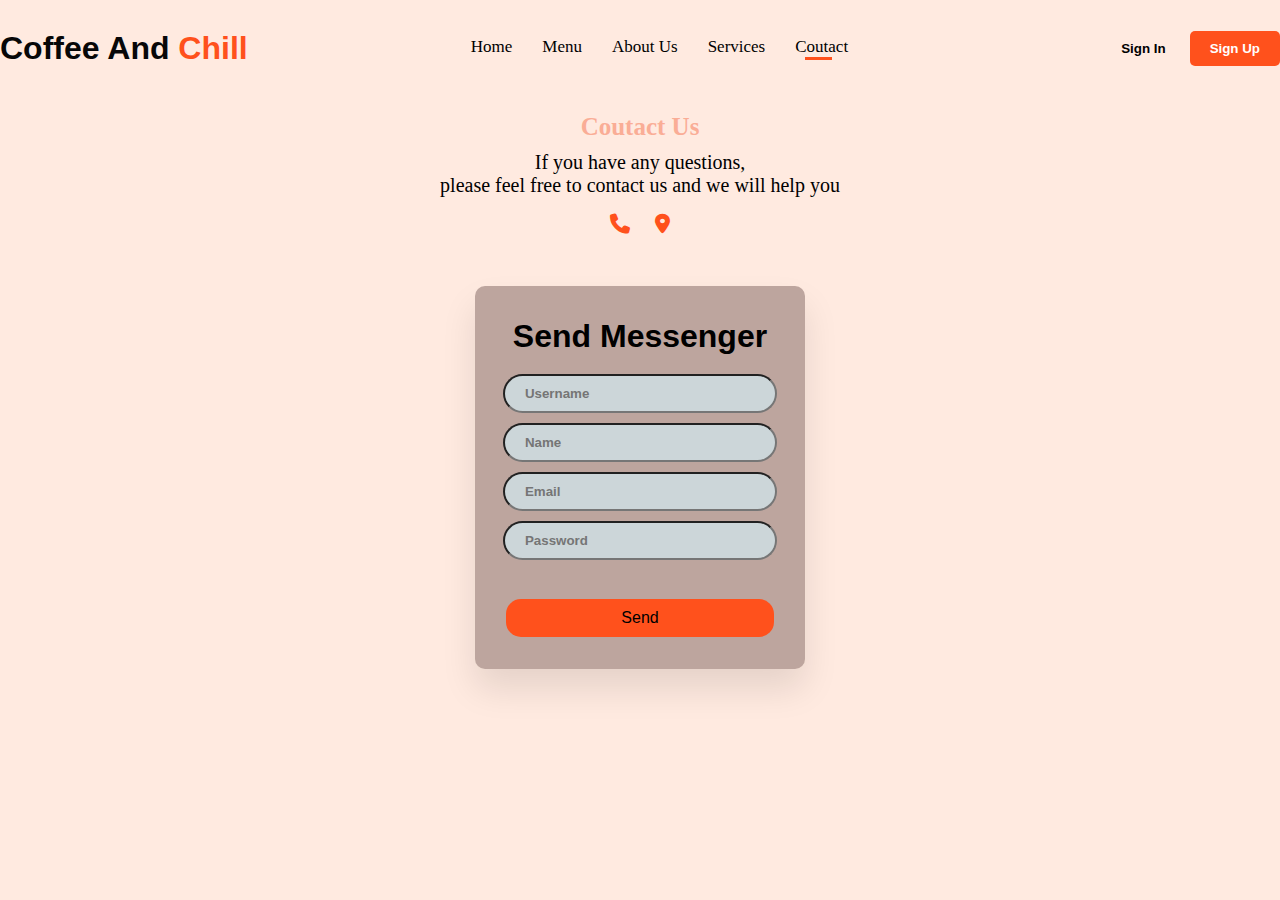
<file: HTML/coutact.html>
<!DOCTYPE html>
<html lang="en">
    <head>
        <meta charset="UFT-8">
        <meta http-equiv="X-UA-Compatible" content="IE-edge">
        <link rel="stylesheet" href="../CSS/style.css">
        <meta name="viewport" content="width-device-width, initial-scale=1.0">
        <link rel="stylesheet" href="https://cdnjs.cloudflare.com/ajax/libs/font-awesome/6.4.0/css/all.min.css">
        <title>Coffee And Chill</title>
    </head>
    <body>
        <section class="menu">
            <div class="nav">
                <div class="logo"><h1>Coffee And <b>Chill</b></h1></div>
                <ul>
                    <li><a href="../index.html">Home</a></li>
                    <li><a href="menu.html">Menu</a></li>
                    <li><a href="about.html">About Us</a></li>
                    <li><a href="services.html">Services</a></li>
                    <li><a class="active" href="coutact.html">Coutact</a></li>
                </ul>
                <div>
                    <input class="signin" type="submit" value="Sign In" name="singin">
                    <input class="signup" type="submit" value="Sign Up" name="singup">
                </div>
            </div>
        </section>
        <section>
            <div class="contact">
                <h2>Coutact Us</h2>
                <p>If you have any questions, <br> please feel free to contact us and we will help you</p>
            </div>
            <div class="uss">
                <span><i class="fa-solid fa-phone"></i></span>
                <span><i class="fa-solid fa-location-dot"></i></span>
            </div>
        </section>
        <section>
            <div class="wap">
                <h1>Send Messenger</h1>
                <form action="#">
                    <input type="text" placeholder="Username">
                    <input type="text" placeholder="Name">
                    <input type="text" placeholder="Email">
                    <input type="password" placeholder="Password">
                </form>
                <button>Send</button>
            </div>
        </section>       
    </body>
</html>
</file>
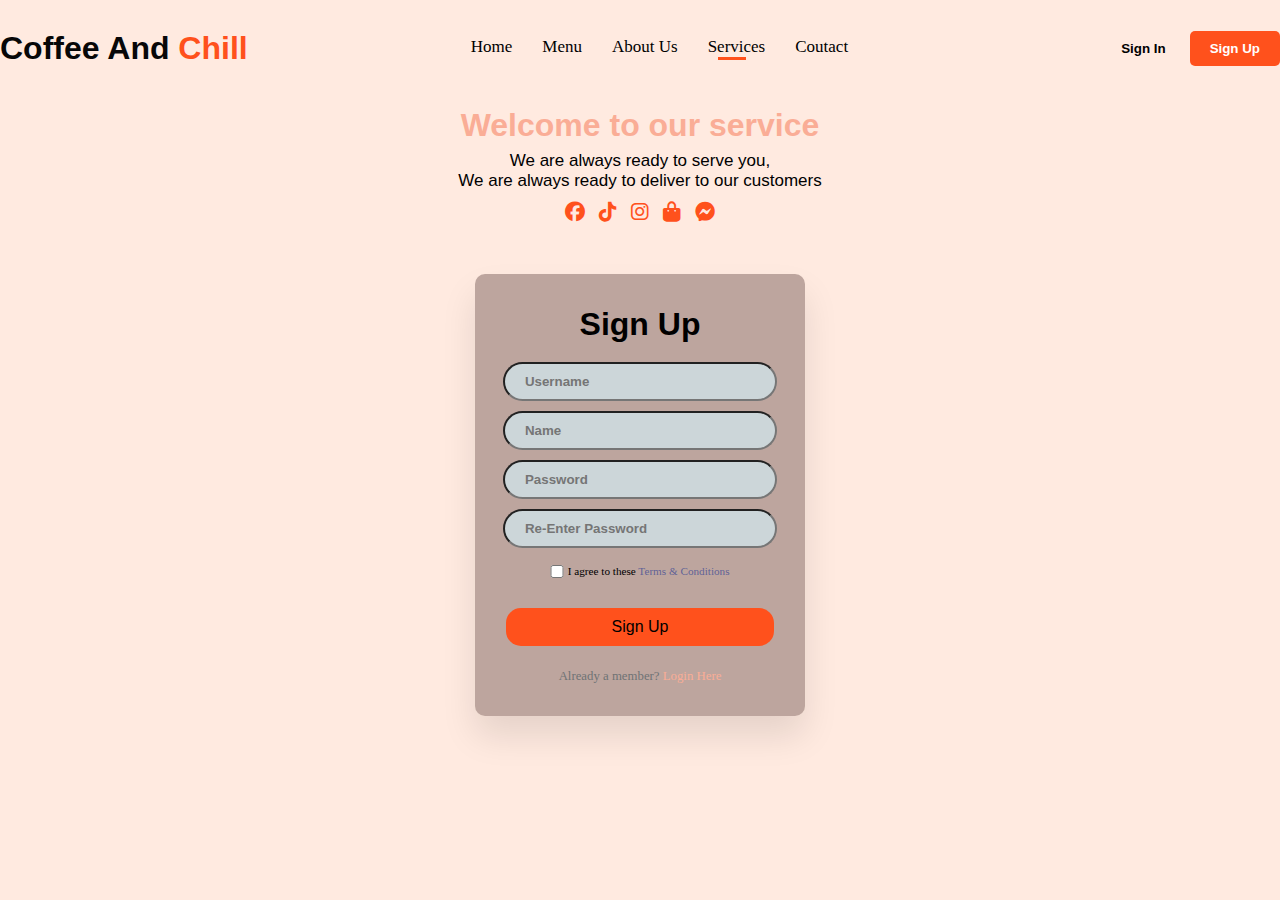
<file: HTML/services.html>
<!DOCTYPE html>
<html lang="en">
    <head>
        <meta charset="UFT-8">
        <meta http-equiv="X-UA-Compatible" content="IE-edge">
        <link rel="stylesheet" href="../CSS/style.css">
        <meta name="viewport" content="width-device-width, initial-scale=1.0">
        <link rel="stylesheet" href="https://cdnjs.cloudflare.com/ajax/libs/font-awesome/6.4.0/css/all.min.css">
        <title>Coffee And Chill</title>
    </head>
    <body>
        <section class="menu">
            <div class="nav">
                <div class="logo"><h1>Coffee And <b>Chill</b></h1></div>
                <ul>
                    <li><a href="../index.html">Home</a></li>
                    <li><a href="menu.html">Menu</a></li>
                    <li><a  href="about.html">About Us</a></li>
                    <li><a class="active"href="services.html">Services</a></li>
                    <li><a href="coutact.html">Coutact</a></li>
                </ul>
                <div>
                    <input class="signin" type="submit" value="Sign In" name="singin">
                    <input class="signup" type="submit" value="Sign Up" name="singup">
                </div>
            </div>
        </section>
        <section>
            <div class="welcome">
            <h1>Welcome to our service</h1>
            <p>We are always ready to serve you, <br>
                We are always ready to deliver to our customers</p>
            </div>
        </section>
        <section>
            <div class="help">
                <span><i class="fa-brands fa-facebook"></i></span>
                <span><i class="fa-brands fa-tiktok"></i></span>
                <span><i class="fa-brands fa-instagram"></i></span>
                <span><i class="fa-solid fa-bag-shopping"></i></span>
                <span><i class="fa-brands fa-facebook-messenger"></i></span>
            </div>
        </section>
        <section>
            <section>
                <div class="wap">
                    <h1>Sign Up</h1>
                    <form action="#">
                        <input type="text" placeholder="Username">
                        <input type="text" placeholder="Name">
                        <input type="password" placeholder="Password">
                        <input type="password" placeholder="Re-Enter Password">
                    </form>
                    <div class="terms">
                        <input type="checkbox" id="checkbox">
                        <label for="checkbox">I agree to these <a href="#">Terms & Conditions</a></label>
                    </div>
                    <button>Sign Up</button>
                    <div class="member">
                        Already a member? <a href="">
                            Login Here
                        </a>
                    </div>
                </div>
            </section>
        </section>
    </body>
</html>
</file>
<file: CSS/style.css>
*,::after,::before{
    margin: 0;
    padding: 0;
    box-sizing: border-box;
}

body{
    margin: 0;
    background-color: #ffeae0;
}


/*====menu====*/
.nav{
    width: 100%;
    display: flex;
    justify-content: space-between;
    align-items: center;
    padding: 30px 0;
}

.nav .logo h1{
    font-weight: 600;
    font-family: sans-serif;
    color: #070708;
}

.nav .logo b{
    color: #ff511c;
}

.nav ul{
    display: flex;
    list-style: none;
}

.nav ul li{
    margin-right: 30px;
}

.nav ul li a{
    text-decoration: none;
    color: #000000;
    font-weight: 500;
    font-size: 17px;
}

/*====active===*/
.nav ul .active::after{
    content: '';
    width: 50%;
    height: 3px;
    background-color: #ff511c;
    display: flex;
    position: relative;
    margin-left: 10px;
}

/*===input===*/
input{
    padding: 10px 20px;
    cursor: pointer;
    font-weight: 600;
}

.signin{
    background: transparent;
    border: none;
}

.signup{
    background: #ff511c;
    color: #ffffff;
    outline: none;
    border: none;
    border-radius: 5px;
}

/*===content===*/
.content{
    display: flex;
    grid-template-columns: 50% auto;
    gap: 30px;
    margin-top: 120px;
    align-items: center;
    justify-content: space-between;
    width: 100%;
}

/*#content text*/
/*===left-side===*/
.content .content-left{
    display: block;
    width: 100%;
}

.content .content-left .info{
    max-width: 100%;
    display: flex;
    flex-direction: column;
}

.content .content-left .info h2{
    font-size: 60px;
    font-family: sans-serif;
    margin-bottom: 30px;
}

.content .content-left .info p{
    font-size: 20px;
    line-height: 2pc;
    margin-bottom: 30px;
    font-family: sans-serif;
}

/*==content==*/
/*==button==*/
.content .content-left button{
    padding: 10px 23px;
    background-color: #ff511c;
    color: #ffffff;
    border-radius: 5px;
    cursor:pointer;
}

/*content img*/
/*right-side*/
.content .content-right{
    display: flex;
    width: 100%;
}

.content .content-right img{
    width: 350px;
    height: 350px;
    border-radius: 200px;
    position: relative;
    user-select: none;
    animation: rotate 10s linear infinite;
}

/*#content*/
/*===animation===*/
@keyframes rotate {
    0%{
        transform: rotate(0deg);
    }
    100%{
        transform: rotate(360deg);
    }
}

/*cards*/
.category{
    width: 100%;
    display: flex;
    margin-bottom: 50px;
    justify-content: center;
}

.category .list-items{
    width: 90%;
    position: relative;
    margin-top: 100px;
}

.category .list-items h3{
    font-size: 20px;
    font-weight: 600;
    font-family: sans-serif;
    margin-bottom: 70px;
}

.category .list-items .card-list{
    display: grid;
    grid-template-columns: repeat(4, 1fr);
}

.category .card-list .card{
    width: 200px;
    height: auto;
    display: block;
    padding: 10px;
    border-radius: 10px;
    position: relative;
    background: #ffffff;
    outline: 2px solid #faad96;
}

.category .card-list .card img{
    width: 100px;
    height: 100px;
    bottom: 140px;
    left: 50px;
    object-fit: cover;
    object-position: center;
    background-repeat: no-repeat;
    position: absolute;
    box-shadow: 0 20px 20px #faad96;
    border-radius: 50%;
}

.category .card-list .card .coffee-title{
    padding: 40px 0 10px ;
}

.category .card-list .card .coffee-title h1{
    text-align: center;
    font-weight: bold;
    font-size: 16px;
    font-family: sans-serif;
}

.category .card .drink-coffee p{
    font-size: 13px;
    text-align: center;
    font-weight: 500;
    margin-bottom: 10px;
    font-family: sans-serif;
}

.category .card .price{
    display: flex;
    align-items: center;
    justify-content: space-between;
}

.category .card .price span{
    font-weight: 600;
    font-family: sans-serif;
}

.category .card .price .plus-icon{
    color: #ff511c;
    font-size: 20px;
    cursor: pointer;
}

/*food*/
.food{
    width: 100%;
    display: flex;
    margin-bottom: 50px;
    justify-content: center;
}

.food .items{
    width: 90%;
    position: relative;
    margin-top: 100px;
}

.food .items h3{
    font-size: 20px;
    font-weight: 600;
    font-family: sans-serif;
    margin-bottom: 70px;
}

.food .items .item{
    display: grid;
    grid-template-columns: repeat(4, 1fr);
}

.food .item .item1{
    width: 200px;
    height: auto;
    display: block;
    padding: 10px;
    border-radius: 10px;
    position: relative;
    background: #ffffff;
    outline: 2px solid #faad96;
}

.food .item .item1 img {
    width: 100px;
    height: 100px;
    bottom: 170px;
    left: 50px;
    object-fit: cover;
    object-position: center;
    background-repeat: no-repeat;
    position: absolute;
    box-shadow: 0 20px 20px #faad96;
    border-radius: 50%;
}

.food .item .item1 .cookies-sup{
    padding: 40px 0 10px ;
}

.food .item .item1 .cookies-sup h1{
    text-align: center;
    font-weight: bold;
    font-size: 16px;
    font-family: sans-serif;
}

.food .item1 .cookies p{
    font-size: 13px;
    text-align: center;
    font-weight: 500;
    margin-bottom: 10px;
    font-family: sans-serif;
}

.food .item1 .price1{
    display: flex;
    align-items: center;
    justify-content: space-between;
}

.food .item1 .price1 span{
    font-weight: 600;
    font-family: sans-serif;
}

.food .item1 .price1 .plus-icon{
    color: #ff511c;
    font-size: 20px;
    cursor: pointer;
}

/*sign up*/
.wap{
    width: 330px;
    padding: 2rem 1rem;
    margin: 50px auto;
    border-radius: 10px;
    text-align: center;
    box-shadow: 0 20px 35px rgba(0, 0, 0, 0.1);
    background-color:#bda59e;
}

.wap h1{
    font-size: 2rem;
    font-family: Arial, Helvetica, sans-serif;
    margin-bottom: 1.2rem;
}

.wap form input{
    width: 92%;
    outline: none;
    padding: 1px solid rgb(227, 224, 224);
    padding: 10px 20px;
    margin-bottom: 10px;
    border-radius: 20px;
    background: #ccd6d9;
}

.wap button{
    font-size: 1rem;
    margin-top:1.8rem;
    padding: 10px 0;
    border-radius: 15px;
    outline: none;
    border: none;
    width: 90%;
    cursor: pointer;
    background: #ff511c;
}

.wap button:hover{
    background: #faad96;
}

.wap input:focus{
    border: 1px solid #569db3;
}

.terms{
    margin-top: 0.2rem;
}

.terms input{
    height: 1em;
    width: 1em;
    vertical-align: middle;
    cursor: pointer;
}

.terms label{
    font-size: 0.7rem;
}

.terms a{
    color: #545996e7;
    text-decoration: none;
}

.member{
    font-size: 0.8rem;
    margin-top: 1.4rem;
    color: #6f7375;

}

.member a{
    color: #faad96;
    text-decoration: none;
}

/* about*/
.about{
    display: grid;
    grid-template-columns: repeat(2 2fr);
    text-align: center;
}

.about-img img{
    width: 350px;
    height: 350px;
    border-radius: 200px;
    position: relative;
    user-select: none;   
    animation: rotate 10s linear infinite;

}
 .about-text span{
    color: #faad96;
    font-weight: 600;
    text-align: center;
    font-size: 16px;
    font-family: sans-serif;
    
}
   


 .about-text h2{
    font-size: 2px;
    text-align: center;
    font-family: sans-serif;
}

 .about-text a{
    margin: 0.8rem;
    line-height: 1.7;
    background: #ff511c;
    border-radius: 5px;
    text-align: center;
    font-weight: bold;
    font-size: 15px;
    font-family: sans-serif;   
}

/* services */
.welcome{
    text-align: center;
    font-family: Arial, Helvetica, sans-serif;
    padding-top: 10px;
}

.welcome h1{
    padding-bottom: 7px;
    color: #faad96;
}

.welcome p{
    font-size: 17px;
}

.help {
    text-align: center;
    padding-top: 10px;
}
.help span{
    color: #ff511c;
    font-size: 20px;
    padding: 0 5px 0 5px;
}
/* coutact Us*/
.contact {
    text-align: center;
    padding: 1rem;
}
.contact h2{
    color: #faad96;
    padding-bottom: 10px;
    font-size: 25px;
}

.contact p{
    font-size: 20px;
}

.uss{
    text-align: center;
    font-size: 20px;
    color: #ff511c;
}
.uss span{
    padding-right: 10px;
    padding-left: 10px;
}
</file>
